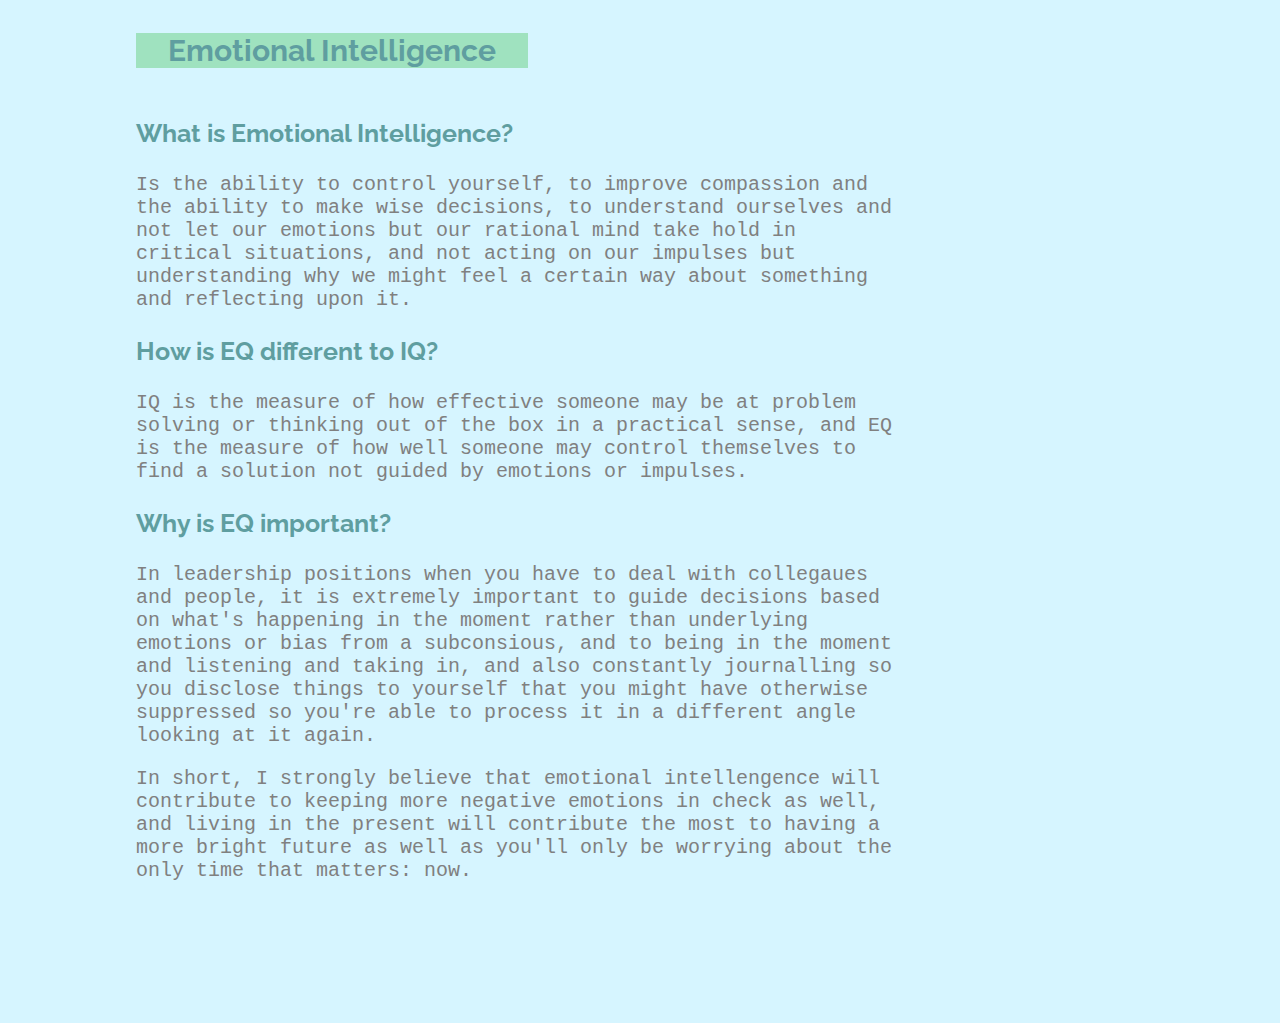
<file: blog/emotional-intelligence.html>
<!DOCTYPE html>
<html lang="en">
    <head>
        <meta charset="UTF-8">
        <meta name="viewport" content="width=device-width, initial-scale=1.0">
        <link href="../styles/main.css" rel="stylesheet" type="text/css">
        <link href="https://fonts.googleapis.com/css?family=Raleway" rel="stylesheet" type="text/css">
        <title>Emotional Intelligence</title>
    </head>
    <body>
      <div class="blog-box">
        <h2 class="blog-heading">Emotional Intelligence</h2>
          <h3>What is Emotional Intelligence?</h3>
            <p>Is the ability to control yourself, to improve compassion and the ability to make wise decisions, to understand ourselves and not let our emotions but our rational mind take hold in critical situations, and not acting on our impulses but understanding why we might feel a certain way about something and reflecting upon it.</p>
            
          <h3>How is EQ different to IQ?</h3>
            <p> IQ is the measure of how effective someone may be at problem solving or thinking out of the box in a practical sense, and EQ is the measure of how well someone may control themselves to find a solution not guided by emotions or impulses.</p>
            
          <h3>Why is EQ important?</h3>
            <p>In leadership positions when you have to deal with collegaues and people, it is extremely important to guide decisions based on what's happening in the moment rather than underlying emotions or bias from a subconsious, and to being in the moment and listening and taking in, and also constantly journalling so you disclose things to yourself that you might have otherwise suppressed so you're able to process it in a different angle looking at it again.</p>

            <p>In short, I strongly believe that emotional intellengence will contribute to keeping more negative emotions in check as well, and living in the present will contribute the most to having a more bright future as well as you'll only be worrying about the only time that matters: now. </p>
      </div>
    </body>
</html>
</file>
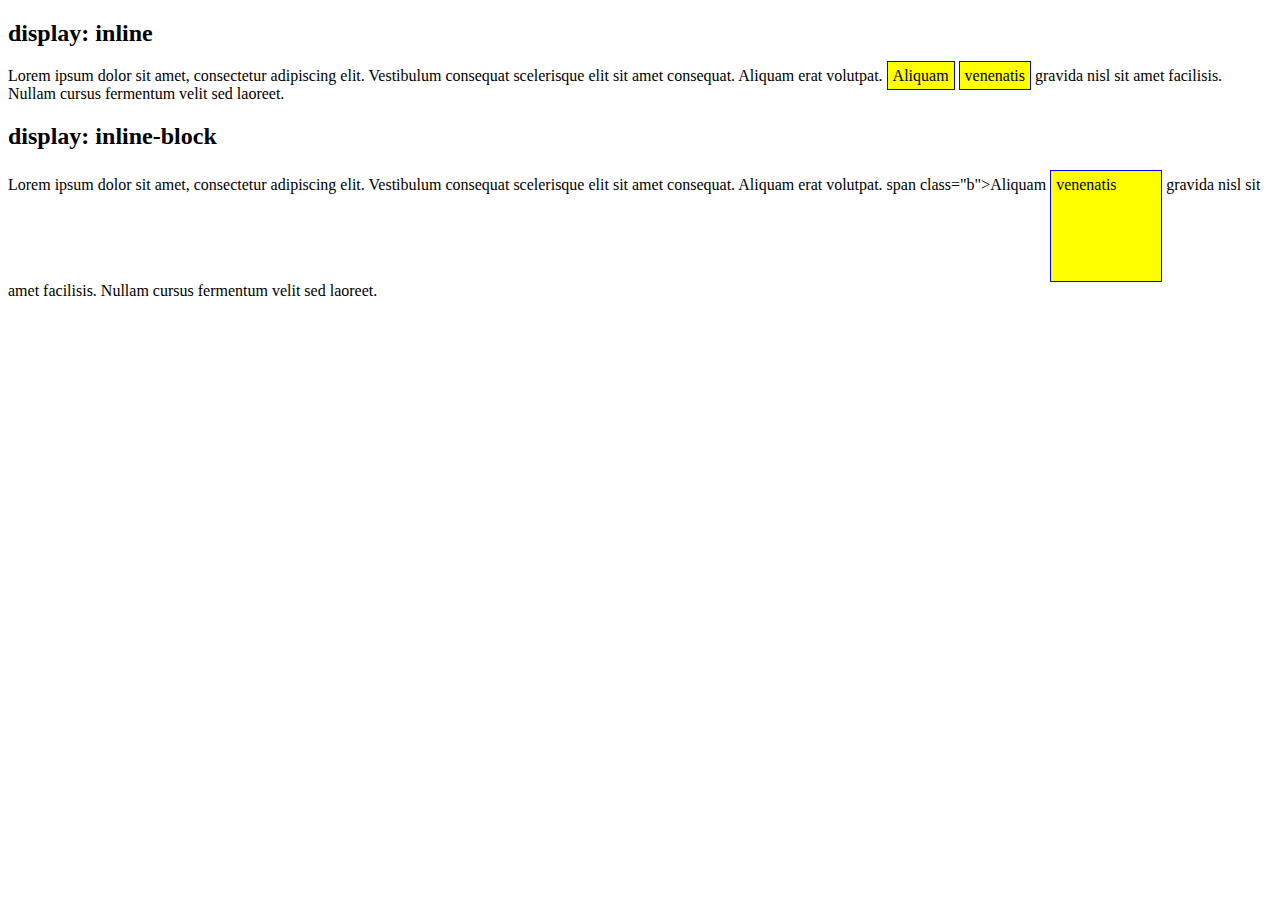
<file: blog/example-inline.html>
<!DOCTYPE html>
<html>
<head>
<style>
.a {
  display: inline; 
  width: 100px;
  height: 100px;
  padding: 5px;
  border: 1px solid blue;  
  background-color: yellow; 
}

.b {
  display: inline-block;
  width: 100px;
  height: 100px;
  padding: 5px;
  border: 1px solid blue;    
  background-color: yellow; 
}
</style>
</head>
<body>

<h2>display: inline</h2>
<div>Lorem ipsum dolor sit amet, consectetur adipiscing elit. Vestibulum consequat scelerisque elit sit amet consequat. Aliquam erat volutpat. 
  <span class="a">Aliquam</span> <span class="a">venenatis</span> gravida nisl sit amet facilisis. Nullam cursus fermentum velit sed laoreet. </div>

<h2>display: inline-block</h2>
<div>Lorem ipsum dolor sit amet, consectetur adipiscing elit. Vestibulum consequat scelerisque elit sit amet consequat. Aliquam erat volutpat. 
  span class="b">Aliquam</span> <span class="b">venenatis</span> gravida nisl sit amet facilisis. Nullam cursus fermentum velit sed laoreet. </div>

</body>
</html>
</file>
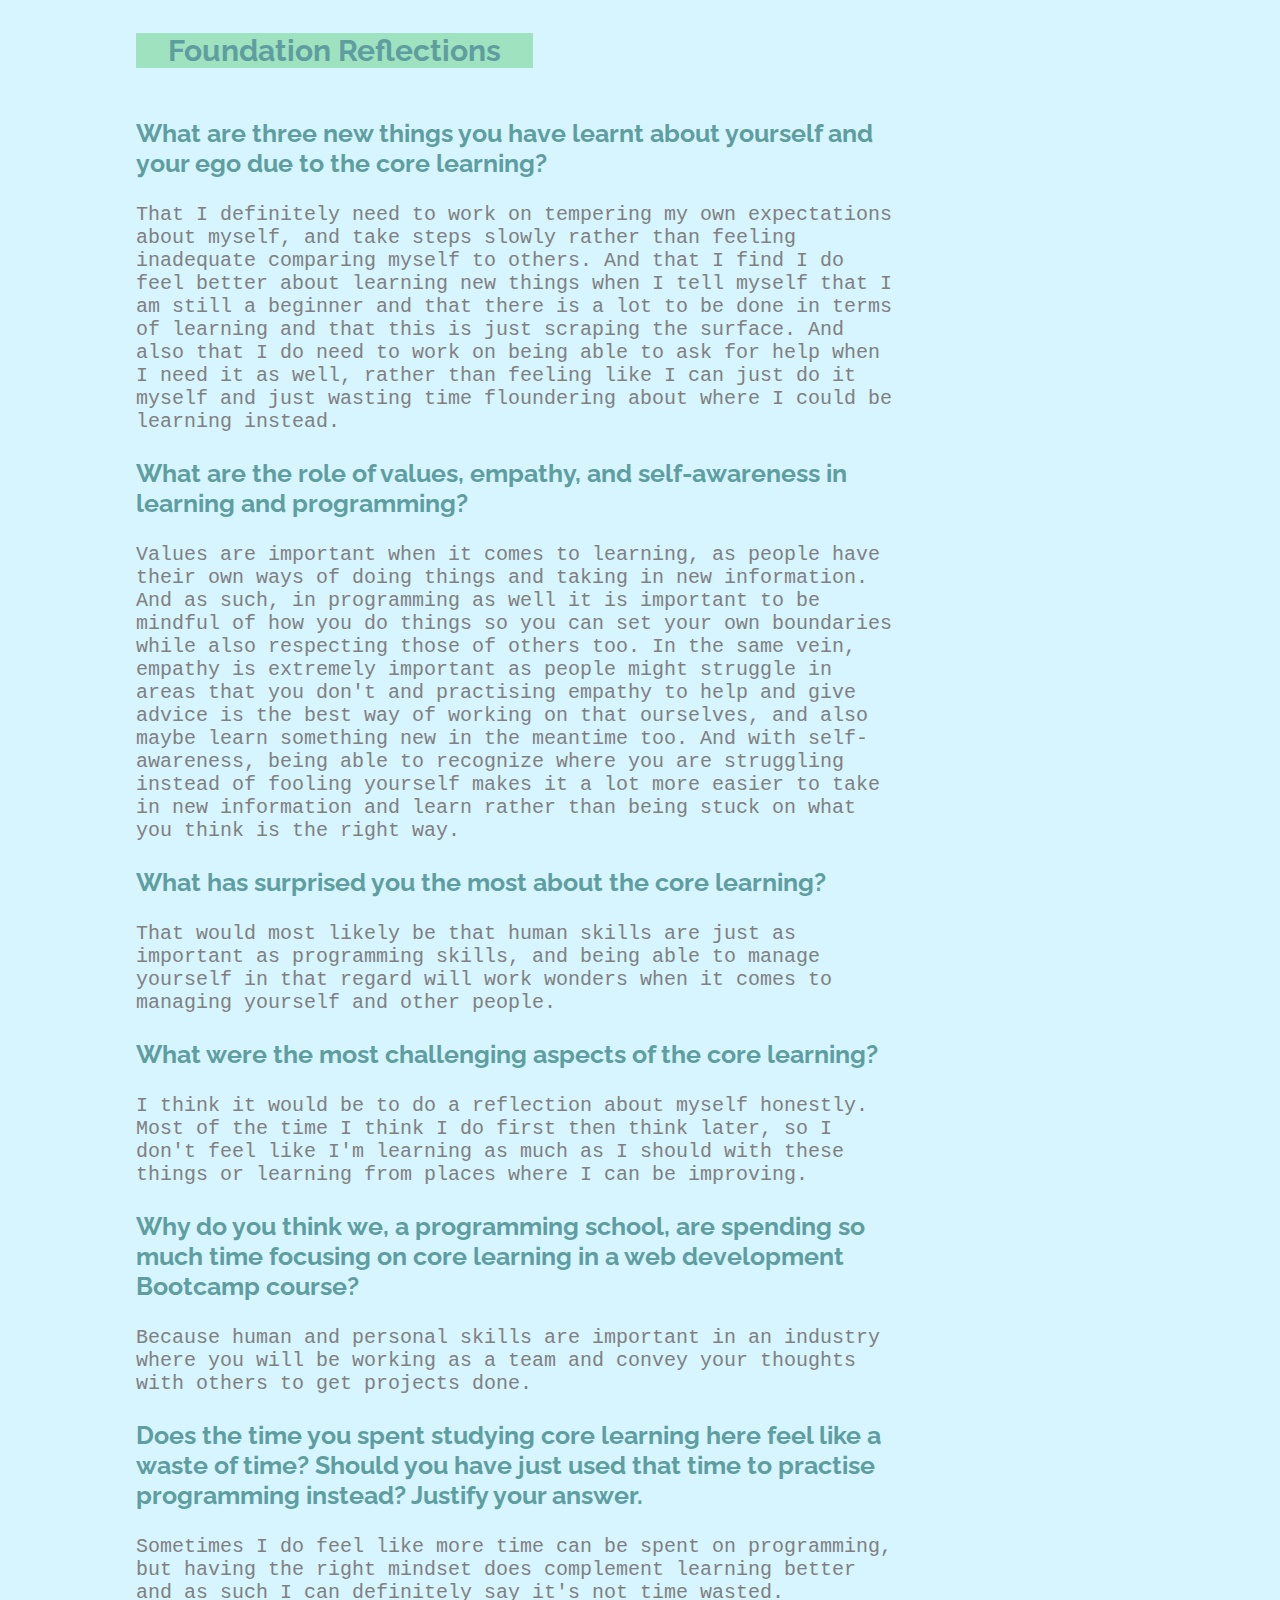
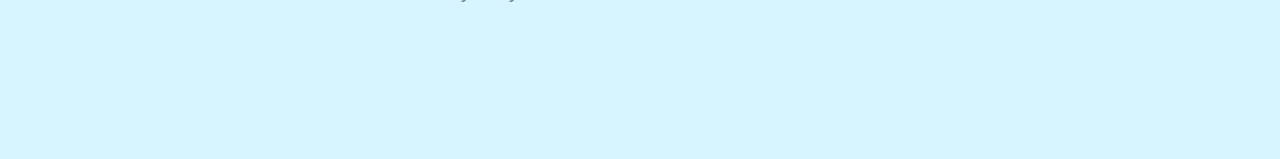
<file: blog/foundations-reflection.html>
<!DOCTYPE html>
<html lang="en">
    <head>
        <meta charset="UTF-8">
        <meta name="viewport" content="width=device-width, initial-scale=1.0">
        <link href="../styles/main.css" rel="stylesheet" type="text/css">
        <link href="https://fonts.googleapis.com/css?family=Raleway" rel="stylesheet" type="text/css">
        <title>Foundations Reflections</title>
    </head>
    <body>
        <div class="blog-box">
          <h2 class="blog-heading">Foundation Reflections</h2>
            <h3>What are three new things you have learnt about yourself and your ego due to the core learning?</h3>
              <p>
                That I definitely need to work on tempering my own expectations about myself, and take steps slowly rather than 
                feeling inadequate comparing myself to others. And that I find I do feel better about learning new things when 
                I tell myself that I am still a beginner and that there is a lot to be done in terms of learning and that this is
                just scraping the surface. And also that I do need to work on being able to ask for help when I need it as well, 
                rather than feeling like I can just do it myself and just wasting time floundering about where I could be learning 
                instead.
              </p>
            <h3>What are the role of values, empathy, and self-awareness in learning and programming?</h3>
              <p>
                Values are important when it comes to learning, as people have their own ways of doing things and taking in new 
                information. And as such, in programming as well it is important to be mindful of how you do things so you can 
                set your own boundaries while also respecting those of others too. In the same vein, empathy is extremely important
                as people might struggle in areas that you don't and practising empathy to help and give advice is the best way of 
                working on that ourselves, and also maybe learn something new in the meantime too. And with self-awareness, being 
                able to recognize where you are struggling instead of fooling yourself makes it a lot more easier to take in new 
                information and learn rather than being stuck on what you think is the right way.
              </p>
            <h3>What has surprised you the most about the core learning?</h3>
              <p>
                That would most likely be that human skills are just as important as programming skills, and being able to manage 
                yourself in that regard will work wonders when it comes to managing yourself and other people.
              </p>
            <h3>What were the most challenging aspects of the core learning?</h3>
              <p>
                I think it would be to do a reflection about myself honestly. Most of the time I think I do first then think later,
                so I don't feel like I'm learning as much as I should with these things or learning from places where I can be 
                improving.
              </p>
            <h3>Why do you think we, a programming school, are spending so much time focusing on core learning in a web development Bootcamp course?</h3>
              <p>
                Because human and personal skills are important in an industry where you will be working as a team and convey your thoughts with others to get projects done. 
              </p>
            <h3>Does the time you spent studying core learning here feel like a waste of time? Should you have just used that time to practise programming instead? Justify your answer.</h3>
              <p>Sometimes I do feel like more time can be spent on programming, but having the right mindset does complement learning better and as such I can definitely say it's not time wasted.</p>
        </div>
    </body>
</html>
</file>
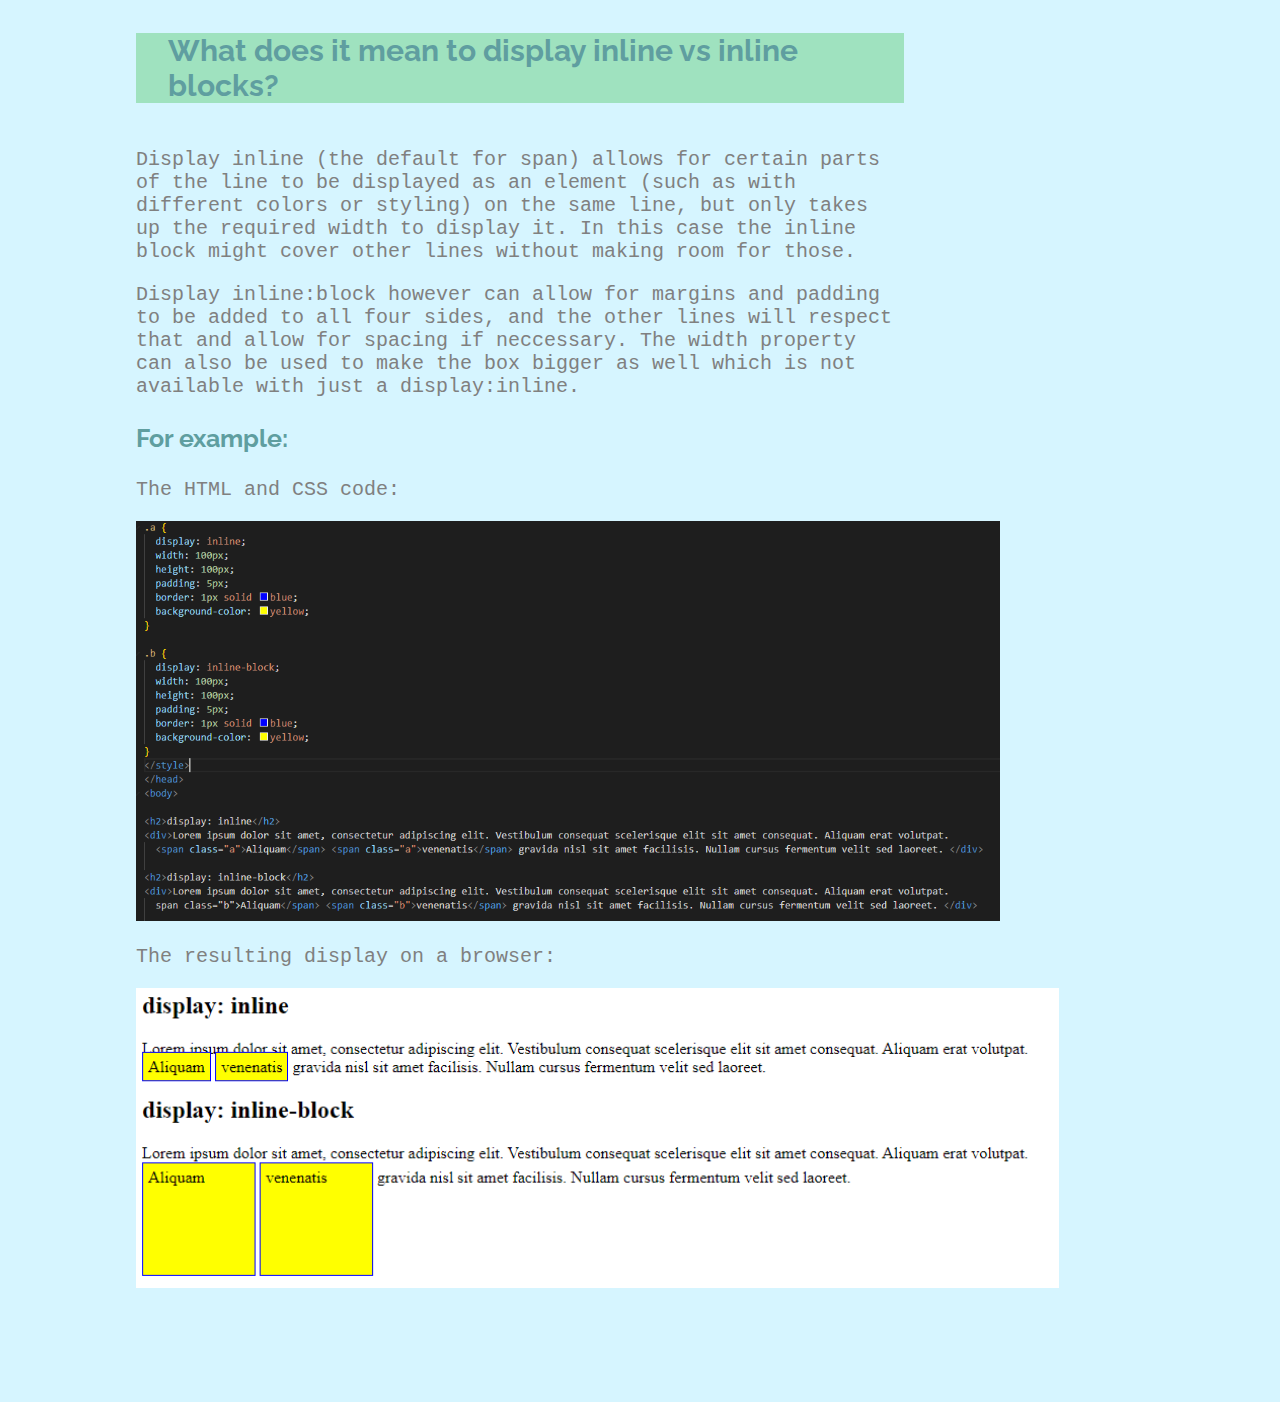
<file: blog/html-css.html>
<!DOCTYPE html>


<html>
  <head>
    <meta name="viewport" content="width=device-width, initial-scale=1" />
    <title>Kason's blog</title>
    <link rel="stylesheet" href="../styles/main.css">
    <link href="https://fonts.googleapis.com/css?family=Raleway" rel="stylesheet" type="text/css">
  </head>

  <body>
    <div class="blog-box">
      <h2 class="blog-heading">What does it mean to display inline vs inline blocks?</h2>
      <p>Display inline (the default for span) allows for certain parts of the line to be displayed as an element (such as with different colors or styling) on the same line, 
        but only takes up the required width to display it. In this case the inline block might cover other lines without making room for those. </p>
      <p>Display inline:block however can allow for margins and padding to be added to all four sides, and the other lines will respect that and allow for spacing if neccessary. The width property can also be used to make the box bigger as well which is not available with just a display:inline.</p>
      <h3>For example:</h3>
      <p>The HTML and CSS code:</p>
      <img src="../blog/example-inline-1.PNG" alt="Sample HTML code and CSS" style="height:400px;">
      <p>The resulting display on a browser:</p>
      <img src="../blog/example-inline-2.PNG" alt="Resulting display on a web browser" style="height:300px;">
    </div>
  </body>
</file>
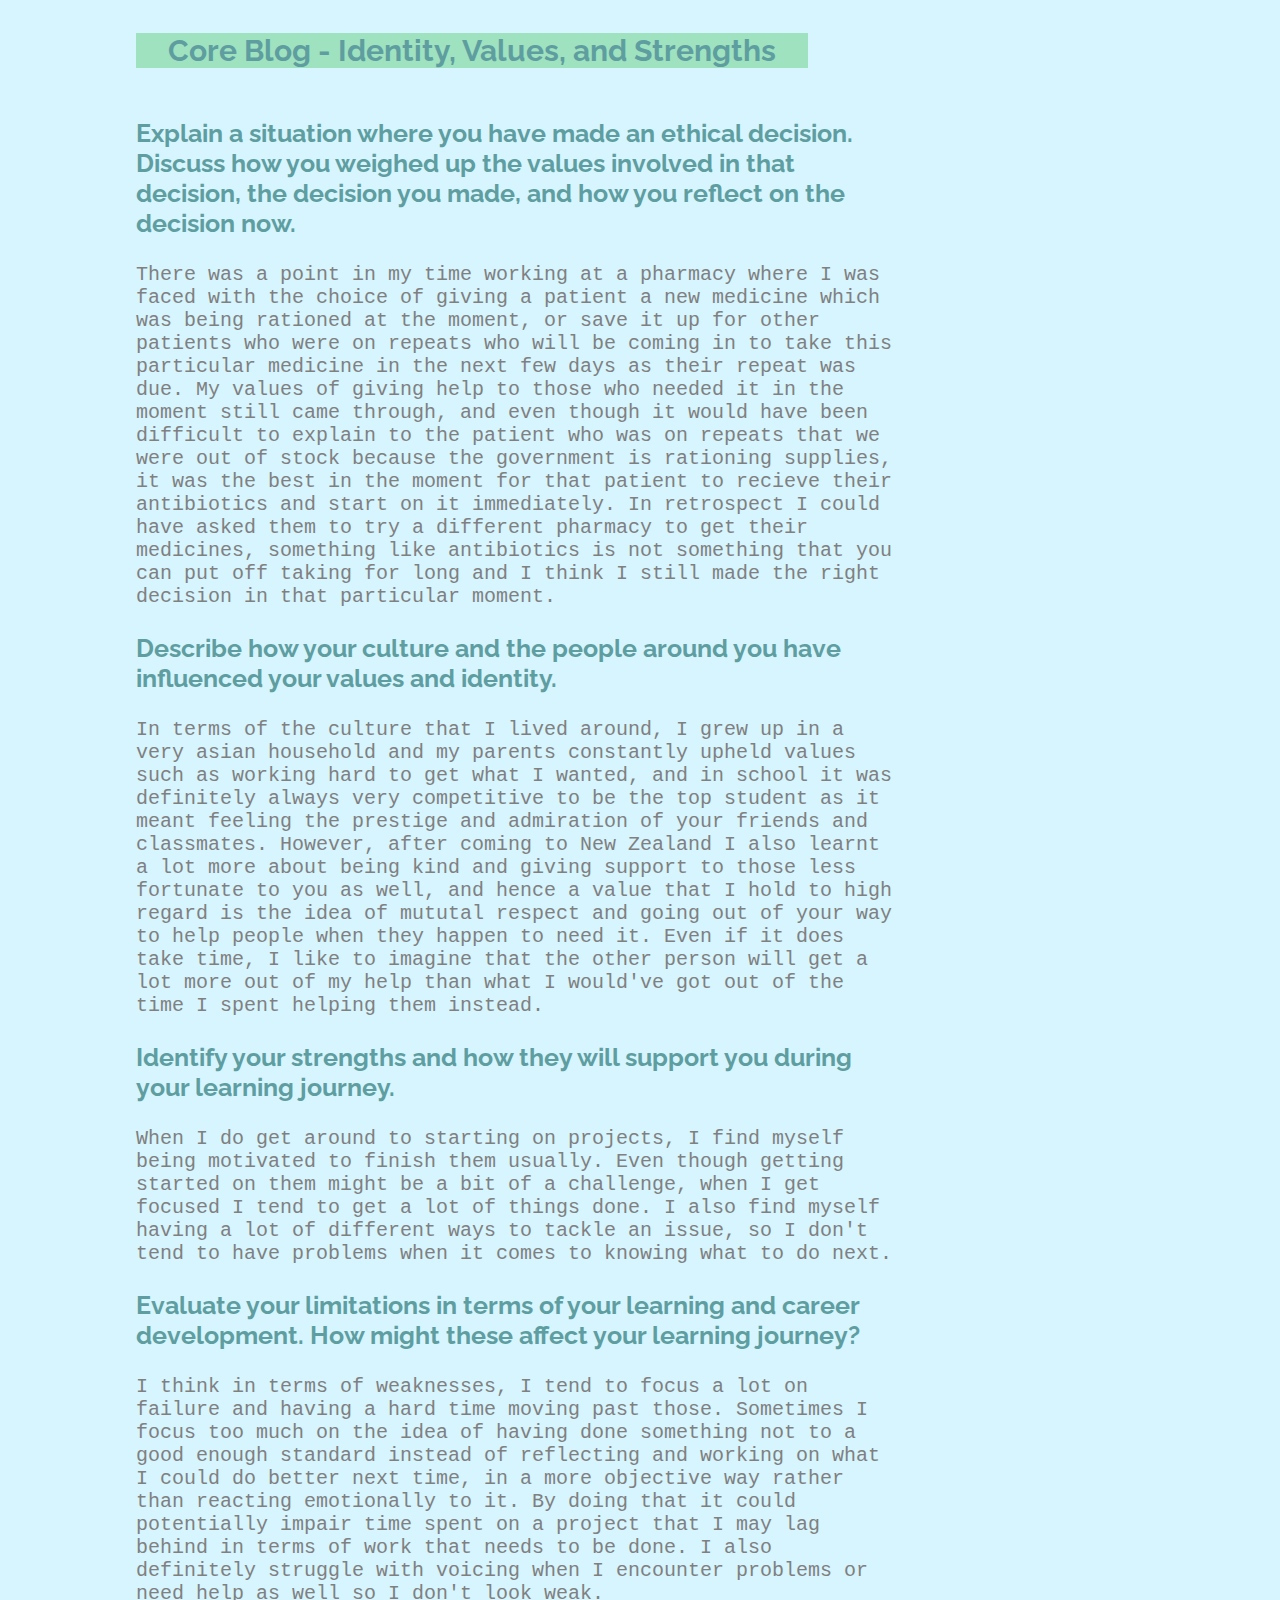
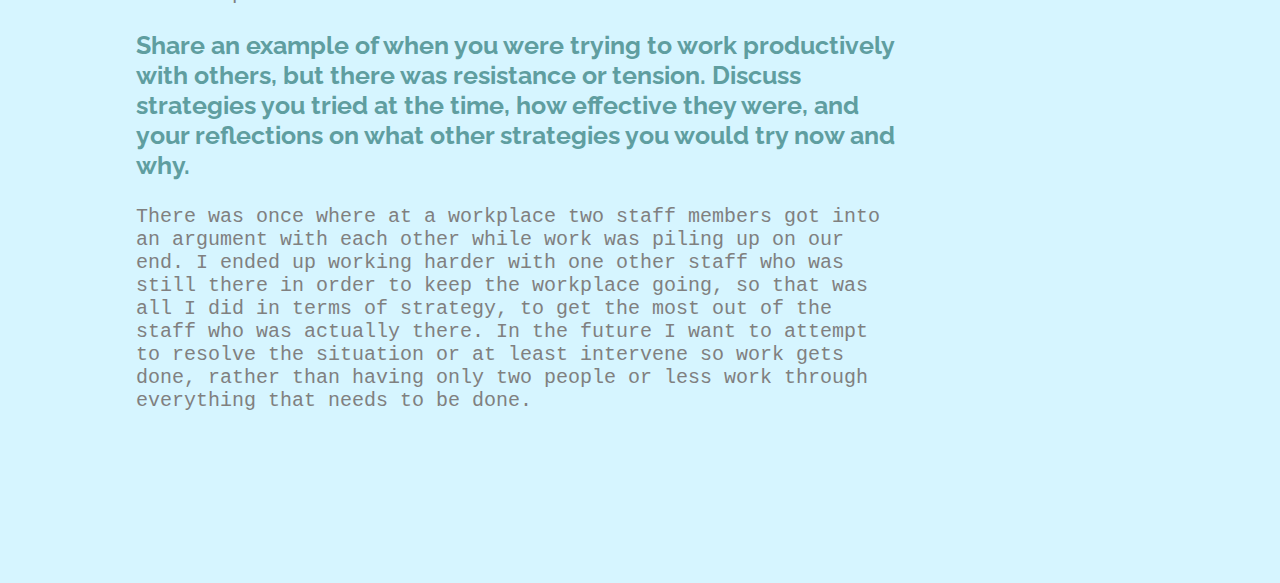
<file: blog/identity-values.html>
<!DOCTYPE html>
<html lang="en">
    <head>
        <meta charset="UTF-8">
        <meta name="viewport" content="width=device-width, initial-scale=1.0">
        <link href="../styles/main.css" rel="stylesheet" type="text/css">
        <link href="https://fonts.googleapis.com/css?family=Raleway" rel="stylesheet" type="text/css">
        <title>Identity, Values, and Strengths</title>
    </head>
    <body>
        <div class="blog-box">
          <h2 class="blog-heading">Core Blog - Identity, Values, and Strengths</h2>
            <h3>Explain a situation where you have made an ethical decision. Discuss how you weighed up the values involved in that decision, the decision you made, and how you reflect on the decision now.</h3>
              <p>There was a point in my time working at a pharmacy where I was faced with the choice of giving a patient a new medicine which was being rationed at the moment, or save it up for other patients who were on repeats who will be coming in to take this particular medicine in the next few days as their repeat was due. My values of giving help to those who needed it in the moment still came through, and even though it would have been difficult to explain to the patient who was on repeats that we were out of stock because the government is rationing supplies, it was the best in the moment for that patient to recieve their antibiotics and start on it immediately. In retrospect I could have asked them to try a different pharmacy to get their medicines, something like antibiotics is not something that you can put off taking for long and I think I still made the right decision in that particular moment.</p>
            <h3>Describe how your culture and the people around you have influenced your values and identity.</h3>
              <p>In terms of the culture that I lived around, I grew up in a very asian household and my parents constantly upheld values such as working hard to get what I wanted, and in school it was definitely always very competitive to be the top student as it meant feeling the prestige and admiration of your friends and classmates. However, after coming to New Zealand I also learnt a lot more about being kind and giving support to those less fortunate to you as well, and hence a value that I hold to high regard is the idea of mututal respect and going out of your way to help people when they happen to need it. Even if it does take time, I like to imagine that the other person will get a lot more out of my help than what I would've got out of the time I spent helping them instead.</p>
            <h3>Identify your strengths and how they will support you during your learning journey.</h3>
              <p>When I do get around to starting on projects, I find myself being motivated to finish them usually. Even though getting started on them might be a bit of a challenge, when I get focused I tend to get a lot of things done. I also find myself having a lot of different ways to tackle an issue, so I don't tend to have problems when it comes to knowing what to do next. </p>
            <h3>Evaluate your limitations in terms of your learning and career development. How might these affect your learning journey?</h3>
              <p>I think in terms of weaknesses, I tend to focus a lot on failure and having a hard time moving past those. Sometimes I focus too much on the idea of having done something not to a good enough standard instead of reflecting and working on what I could do better next time, in a more objective way rather than reacting emotionally to it. By doing that it could potentially impair time spent on a project that I may lag behind in terms of work that needs to be done. I also definitely struggle with voicing when I encounter problems or need help as well so I don't look weak.</p>
            <h3>Share an example of when you were trying to work productively with others, but there was resistance or tension. Discuss strategies you tried at the time, how effective they were, and your reflections on what other strategies you would try now and why.</h3>
              <p>There was once where at a workplace two staff members got into an argument with each other while work was piling up on our end. I ended up working harder with one other staff who was still there in order to keep the workplace going, so that was all I did in terms of strategy, to get the most out of the staff who was actually there. In the future I want to attempt to resolve the situation or at least intervene so work gets done, rather than having only two people or less work through everything that needs to be done. </p>
            </div>
    </body>
</html>
</file>
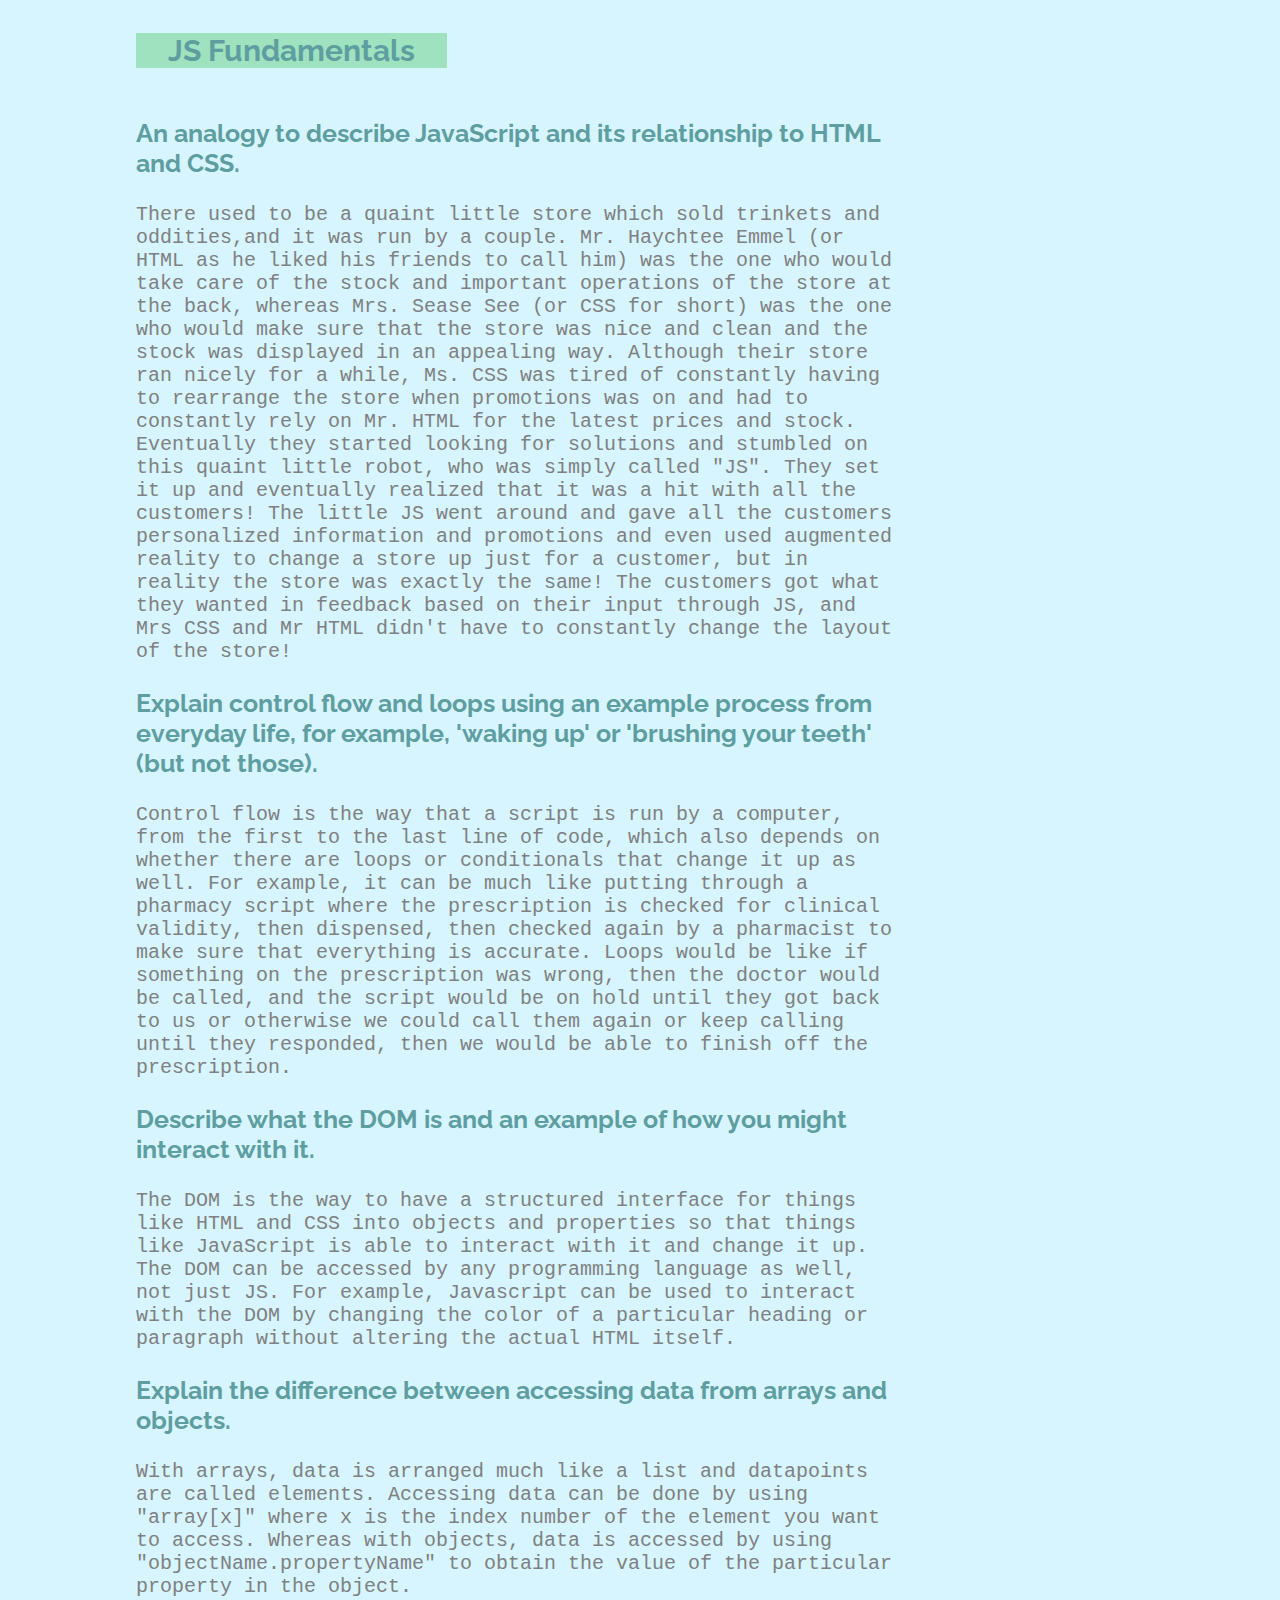
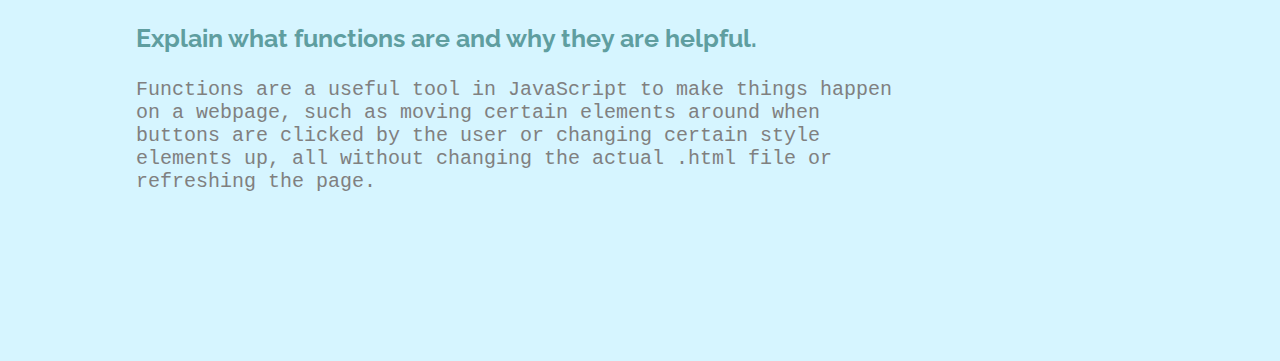
<file: blog/javascript-dom.html>
<!DOCTYPE html>


<html>
  <head>
    <meta name="viewport" content="width=device-width, initial-scale=1" />
    <title>JS fundamentals</title>
    <link rel="stylesheet" href="../styles/main.css">
    <link href="https://fonts.googleapis.com/css?family=Raleway" rel="stylesheet" type="text/css">
  </head>

  <body>
    <div class="blog-box">
      <h2 class="blog-heading">JS Fundamentals</h2>
      <h3>An analogy to describe JavaScript and its relationship to HTML and CSS.</h3>
        <p>There used to be a quaint little store which sold trinkets and oddities,and it was run by a couple. Mr. Haychtee Emmel 
          (or HTML as he liked his friends to call him) was the one who would take care of the stock and important operations of 
          the store at the back, whereas Mrs. Sease See (or CSS for short) was the one who would make sure that the store was nice
          and clean and the stock was displayed in an appealing way. Although their store ran nicely for a while, Ms. CSS was tired
          of constantly having to rearrange the store when promotions was on and had to constantly rely on Mr. HTML for the latest 
          prices and stock. Eventually they started looking for solutions and stumbled on this quaint little robot, who was simply
          called "JS". They set it up and eventually realized that it was a hit with all the customers! The little JS went around 
          and gave all the customers personalized information and promotions and even used augmented reality to change a store up
          just for a customer, but in reality the store was exactly the same! The customers got what they wanted in feedback
          based on their input through JS, and Mrs CSS and Mr HTML didn't have to constantly change the layout of the store!
        </p>
      <h3>Explain control flow and loops using an example process from everyday life, for example, 'waking up' or 'brushing your teeth' (but not those).</h3>
        <p>Control flow is the way that a script is run by a computer, from the first to the last line of code, which also depends on 
          whether there are loops or conditionals that change it up as well. For example, it can be much like putting through a pharmacy script where
          the prescription is checked for clinical validity, then dispensed, then checked again by a pharmacist to make sure that everything is accurate.
          Loops would be like if something on the prescription was wrong, then the doctor would be called, and the script would be on hold until they got back
          to us or otherwise we could call them again or keep calling until they responded, then we would be able to finish off the prescription.
        </p>
      <h3>Describe what the DOM is and an example of how you might interact with it.</h3>
        <p>The DOM is the way to have a structured interface for things like HTML and CSS into objects and properties so that things like JavaScript is able to 
          interact with it and change it up. The DOM can be accessed by any programming language as well, not just JS. For example, Javascript can be used to
          interact with the DOM by changing the color of a particular heading or paragraph without altering the actual HTML itself.
        </p>
      <h3>Explain the difference between accessing data from arrays and objects.</h3>
        <p>With arrays, data is arranged much like a list and datapoints are called elements. Accessing data can be done by 
          using "array[x]" where x is the index number of the element you want to access. Whereas with objects, data is accessed by 
          using "objectName.propertyName" to obtain the value of the particular property in the object.</p>
      <h3>Explain what functions are and why they are helpful.</h3>
        <p>Functions are a useful tool in JavaScript to make things happen on a webpage, such as moving certain elements around when buttons
          are clicked by the user or changing certain style elements up, all without changing the actual .html file or refreshing the page. </p>
    </div>
  </body>
</file>
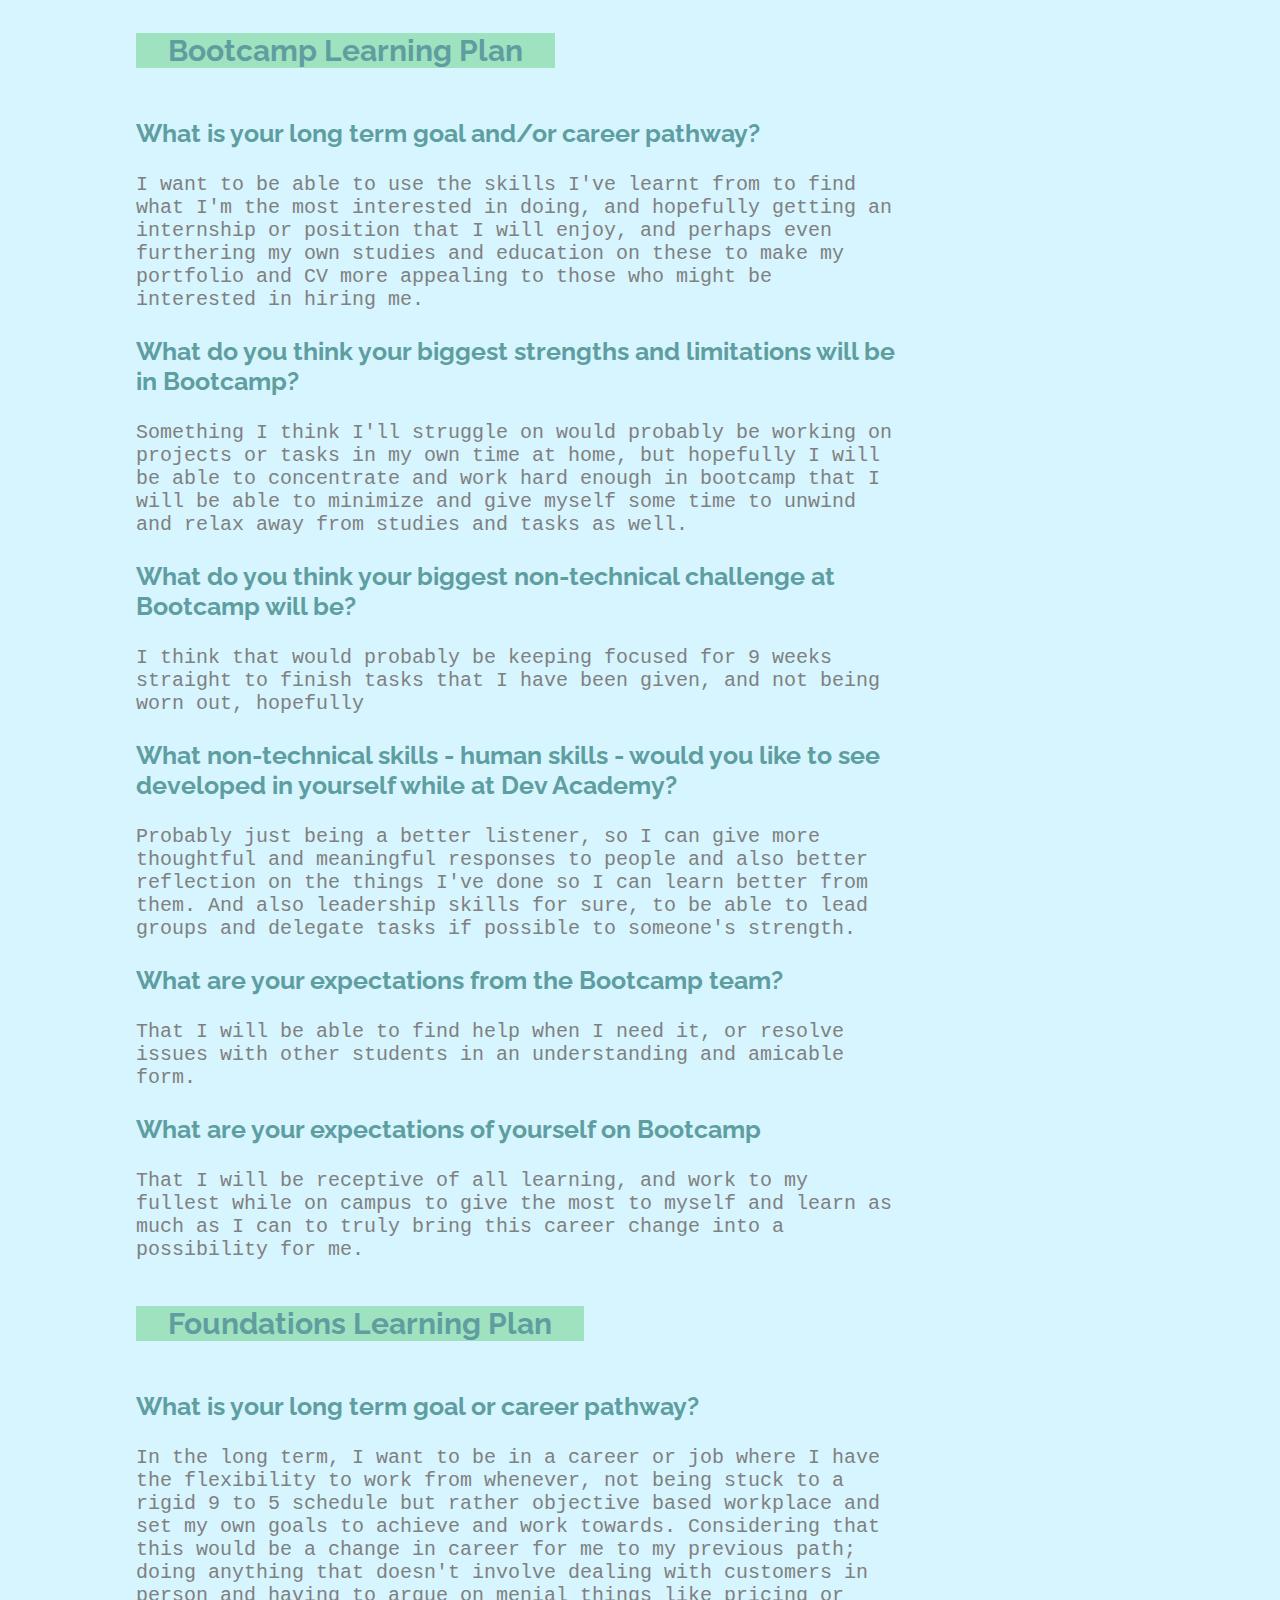
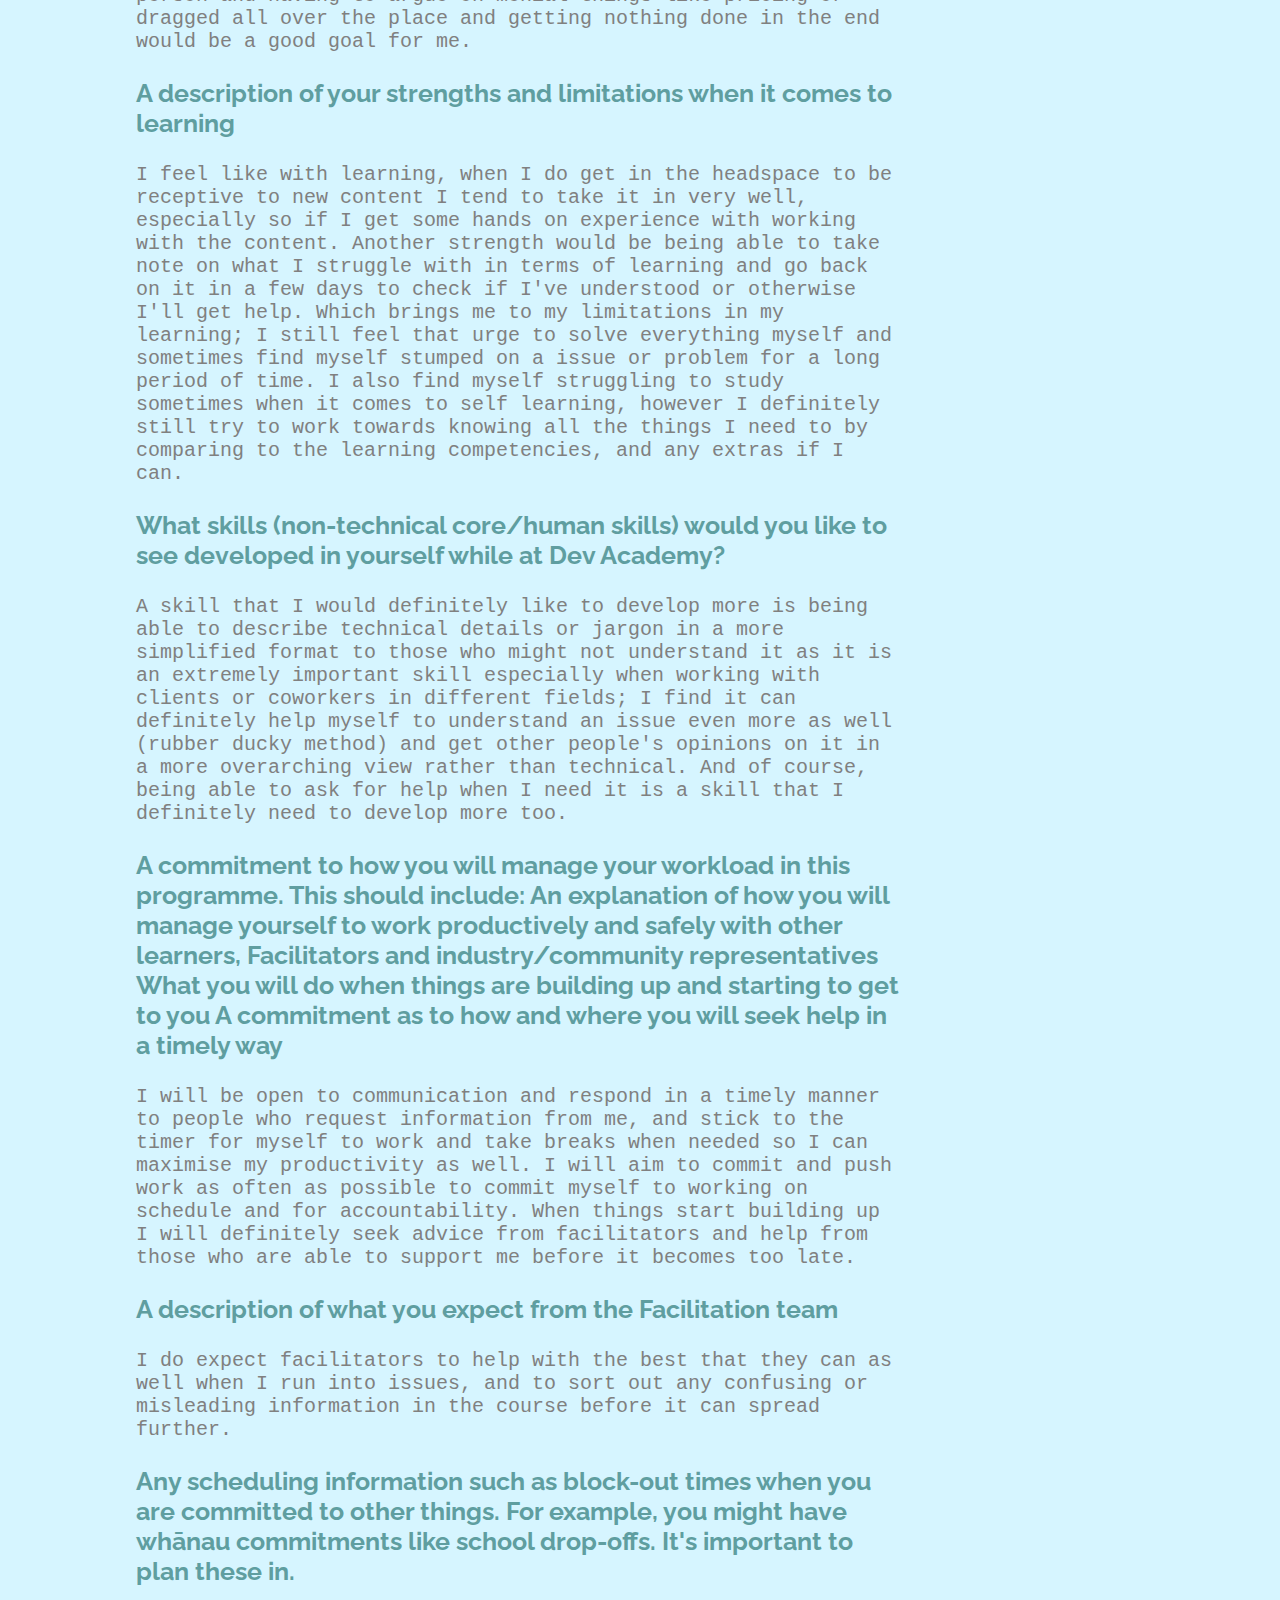
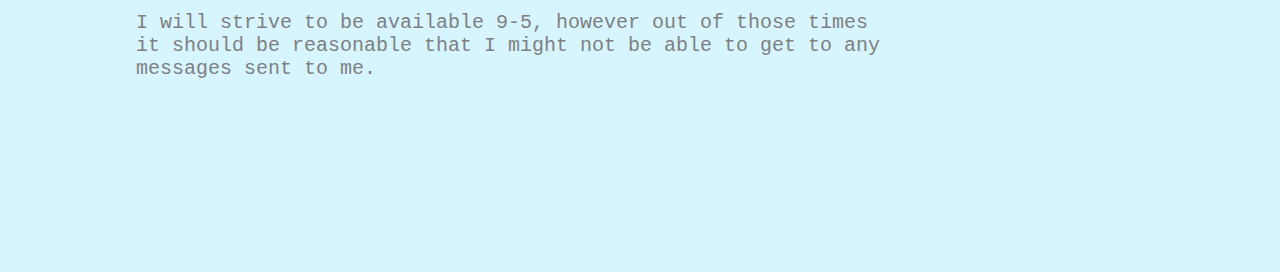
<file: blog/learning-plan.html>
<!DOCTYPE html>
<html lang="en">
    <head>
        <meta charset="UTF-8">
        <meta name="viewport" content="width=device-width, initial-scale=1.0">
        <link href="../styles/main.css" rel="stylesheet" type="text/css">
        <link href="https://fonts.googleapis.com/css?family=Raleway" rel="stylesheet" type="text/css">
        <title>Learning Plan</title>
    </head>
    <body>
      <div class="blog-box">
        <h2 class="blog-heading">Bootcamp Learning Plan</h2>
          <h3>What is your long term goal and/or career pathway?</h3>
            <p>
              I want to be able to use the skills I've learnt from to find what I'm the most interested in doing, and hopefully getting an internship or position that I will enjoy, and perhaps even furthering
              my own studies and education on these to make my portfolio and CV more appealing to those who might be interested in hiring me.
            </p>
          <h3>What do you think your biggest strengths and limitations will be in Bootcamp?</h3>
            <p>
              Something I think I'll struggle on would probably be working on projects or tasks in my own time at home, but hopefully I will be able to concentrate and work hard enough in bootcamp that I will be 
              able to minimize and give myself some time to unwind and relax away from studies and tasks as well.
            </p>
          <h3>What do you think your biggest non-technical challenge at Bootcamp will be?</h3>
            <p>
              I think that would probably be keeping focused for 9 weeks straight to finish tasks that I have been given, and not being worn out, hopefully
            </p>
          <h3>What non-technical skills - human skills - would you like to see developed in yourself while at Dev Academy?</h3>
            <p>
              Probably just being a better listener, so I can give more thoughtful and meaningful responses to people and also better reflection on the things I've done so I can learn better from them. And also
              leadership skills for sure, to be able to lead groups and delegate tasks if possible to someone's strength.
            </p>
          <h3>What are your expectations from the Bootcamp team?</h3>
            <p>
              That I will be able to find help when I need it, or resolve issues with other students in an understanding and amicable form.
            </p>
          <h3>What are your expectations of yourself on Bootcamp</h3>
            <p>
              That I will be receptive of all learning, and work to my fullest while on campus to give the most to myself and learn as much as I can to truly bring this career change into a possibility for me.
            </p>
        <h2 class="blog-heading">Foundations Learning Plan</h2>
          <h3>What is your long term goal or career pathway?</h3>
            <p>In the long term, I want to be in a career or job where I have the flexibility to work from whenever, not being stuck to a rigid 9 to 5 schedule but rather objective based workplace and set my own goals to achieve and work towards. Considering that this would be a change in career for me to my previous path; doing anything that doesn't involve dealing with customers in person and having to argue on menial things like pricing or dragged all over the place and getting nothing done in the end would be a good goal for me.</p>
          <h3>A description of your strengths and limitations when it comes to learning</h3>
            <p>I feel like with learning, when I do get in the headspace to be receptive to new content I tend to take it in very well, especially so if I get some hands on experience with working with the content. Another strength would be being able to take note on what I struggle with in terms of learning and go back on it in a few days to check if I've understood or otherwise I'll get help. Which brings me to my limitations in my learning; I still feel that urge to solve everything myself and sometimes find myself stumped on a issue or problem for a long period of time. I also find myself struggling to study sometimes when it comes to self learning, however I definitely still try to work towards knowing all the things I need to by comparing to the learning competencies, and any extras if I can.</p>
          <h3>What skills (non-technical core/human skills) would you like to see developed in yourself while at Dev Academy?</h3>
            <p>A skill that I would definitely like to develop more is being able to describe technical details or jargon in a more simplified format to those who might not understand it as it is an extremely important skill especially when working with clients or coworkers in different fields; I find it can definitely help myself to understand an issue even more as well (rubber ducky method) and get other people's opinions on it in a more overarching view rather than technical. And of course, being able to ask for help when I need it is a skill that I definitely need to develop more too.</p>
          <h3>A commitment to how you will manage your workload in this programme. This should include:

            An explanation of how you will manage yourself to work productively and safely with other learners, Facilitators and industry/community representatives
            What you will do when things are building up and starting to get to you
            A commitment as to how and where you will seek help in a timely way</h3>
            <p>I will be open to communication and respond in a timely manner to people who request information from me, and stick to the timer for myself to work and take breaks when needed so I can maximise my productivity as well. I will aim to commit and push work as often as possible to commit myself to working on schedule and for accountability. When things start building up I will definitely seek advice from facilitators and help from those who are able to support me before it becomes too late.</p>
          <h3>A description of what you expect from the Facilitation team</h3>
            <p>I do expect facilitators to help with the best that they can as well when I run into issues, and to sort out any confusing or misleading information in the course before it can spread further.</p>
          <h3>Any scheduling information such as block-out times when you are committed to other things. For example, you might have whānau commitments like school drop-offs. It's important to plan these in.</h3>
            <p>I will strive to be available 9-5, however out of those times it should be reasonable that I might not be able to get to any messages sent to me.</p>
      </div>

    </body>
</html>
</file>
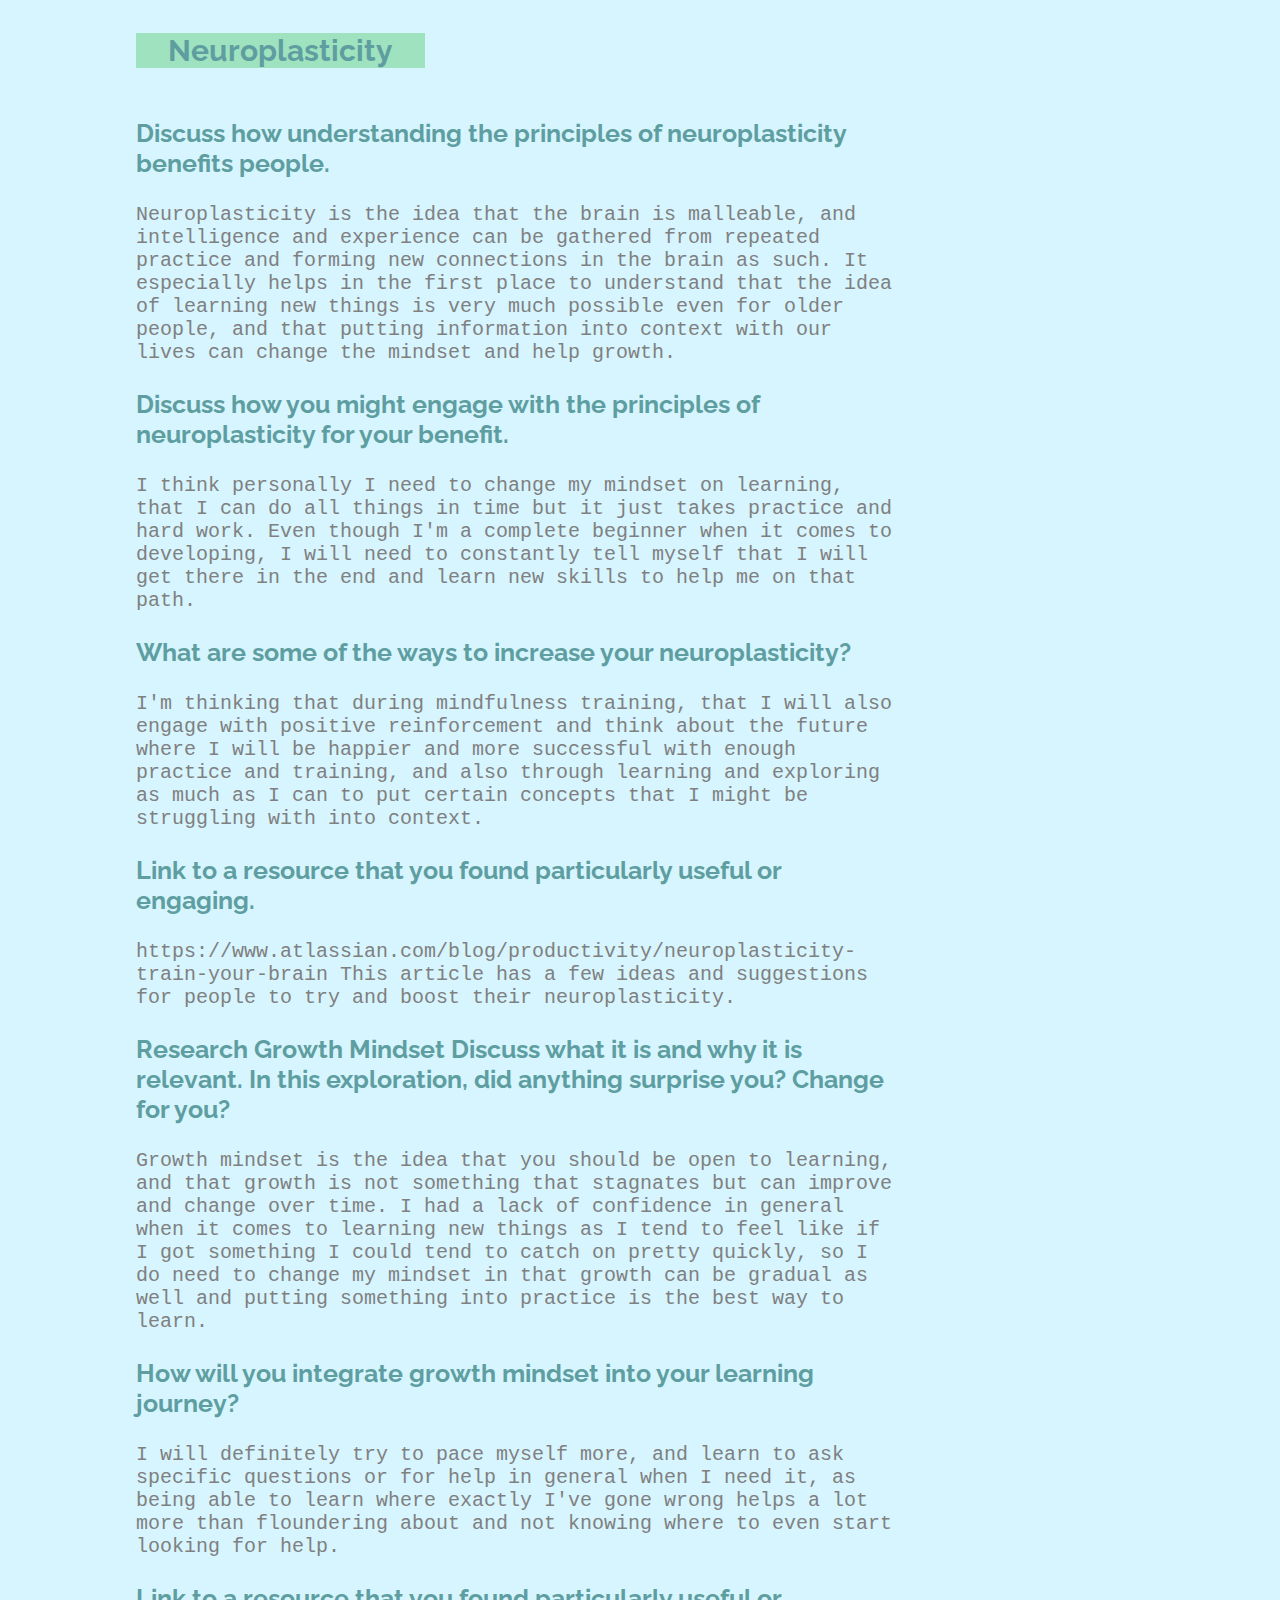
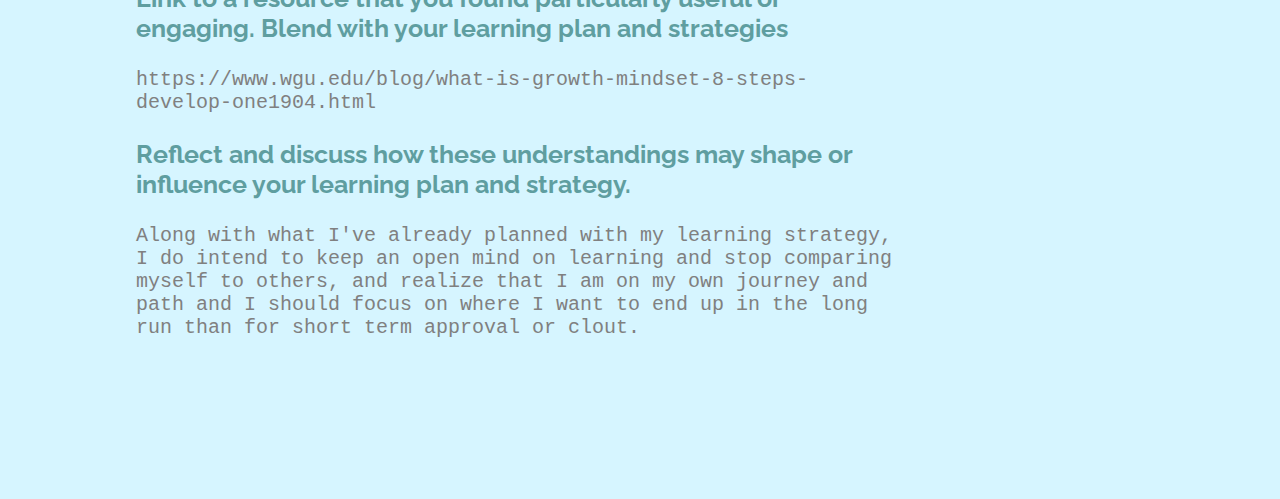
<file: blog/neuroplasticity.html>
<!DOCTYPE html>
<html>
  <head>
    <meta name="viewport" content="width=device-width, initial-scale=1" />
    <title>Kason's blog</title>
    <link rel="stylesheet" href="../styles/main.css">
    <link href="https://fonts.googleapis.com/css?family=Raleway" rel="stylesheet" type="text/css">
  </head>

  <body>
    <div class="blog-box">
      <h2 class="blog-heading">Neuroplasticity</h2>
        <h3>Discuss how understanding the principles of neuroplasticity benefits people.</h3>
          <p>
            Neuroplasticity is the idea that the brain is malleable, and intelligence and experience can be gathered from repeated practice and forming new connections in the brain as such. 
            It especially helps in the first place to understand that the idea of learning new things is very much possible even for older people, and that putting information into context 
            with our lives can change the mindset and help growth.
          </p>

        <h3>Discuss how you might engage with the principles of neuroplasticity for your benefit.</h3>
          <p>
            I think personally I need to change my mindset on learning, that I can do all things in time but it just takes practice and hard work. Even though I'm a complete beginner 
            when it comes to developing, I will need to constantly tell myself that I will get there in the end and learn new skills to help me on that path.
          </p>

        <h3>What are some of the ways to increase your neuroplasticity?</h3>
          <p>
            I'm thinking that during mindfulness training, that I will also engage with positive reinforcement and think about the future where I will be happier and more successful 
            with enough practice and training, and also through learning and exploring as much as I can to put certain concepts that I might be struggling with into context.
          </p>

        <h3>Link to a resource that you found particularly useful or engaging.</h3>
          <p>
            https://www.atlassian.com/blog/productivity/neuroplasticity-train-your-brain This article has a few ideas and suggestions for people to try and boost their neuroplasticity.
          </p>

        <h3>Research Growth Mindset

        Discuss what it is and why it is relevant.
        In this exploration, did anything surprise you? Change for you?</h3>
          <p>
            Growth mindset is the idea that you should be open to learning, and that growth is not something that stagnates but can improve and change over time. I had a lack of confidence 
            in general when it comes to learning new things as I tend to feel like if I got something I could tend to catch on pretty quickly, so I do need to change my mindset in that growth can be gradual as well and putting something into practice is the best way to learn.
          </p>

        <h3>How will you integrate growth mindset into your learning journey?</h3>
          <p>
            I will definitely try to pace myself more, and learn to ask specific questions or for help in general when I need it, as being able to learn where exactly I've gone wrong helps 
            a lot more than floundering about and not knowing where to even start looking for help.
          </p>

        <h3>Link to a resource that you found particularly useful or engaging.
            Blend with your learning plan and strategies</h3>
            <p>
              https://www.wgu.edu/blog/what-is-growth-mindset-8-steps-develop-one1904.html
            </p>

        <h3>Reflect and discuss how these understandings may shape or influence your learning plan and strategy.</h3>
            <p>
              Along with what I've already planned with my learning strategy, I do intend to keep an open mind on learning and stop comparing myself to others, and realize that I am on my 
              own journey and path and I should focus on where I want to end up in the long run than for short term approval or clout.
            </p>
    </div>
  </body>
</file>
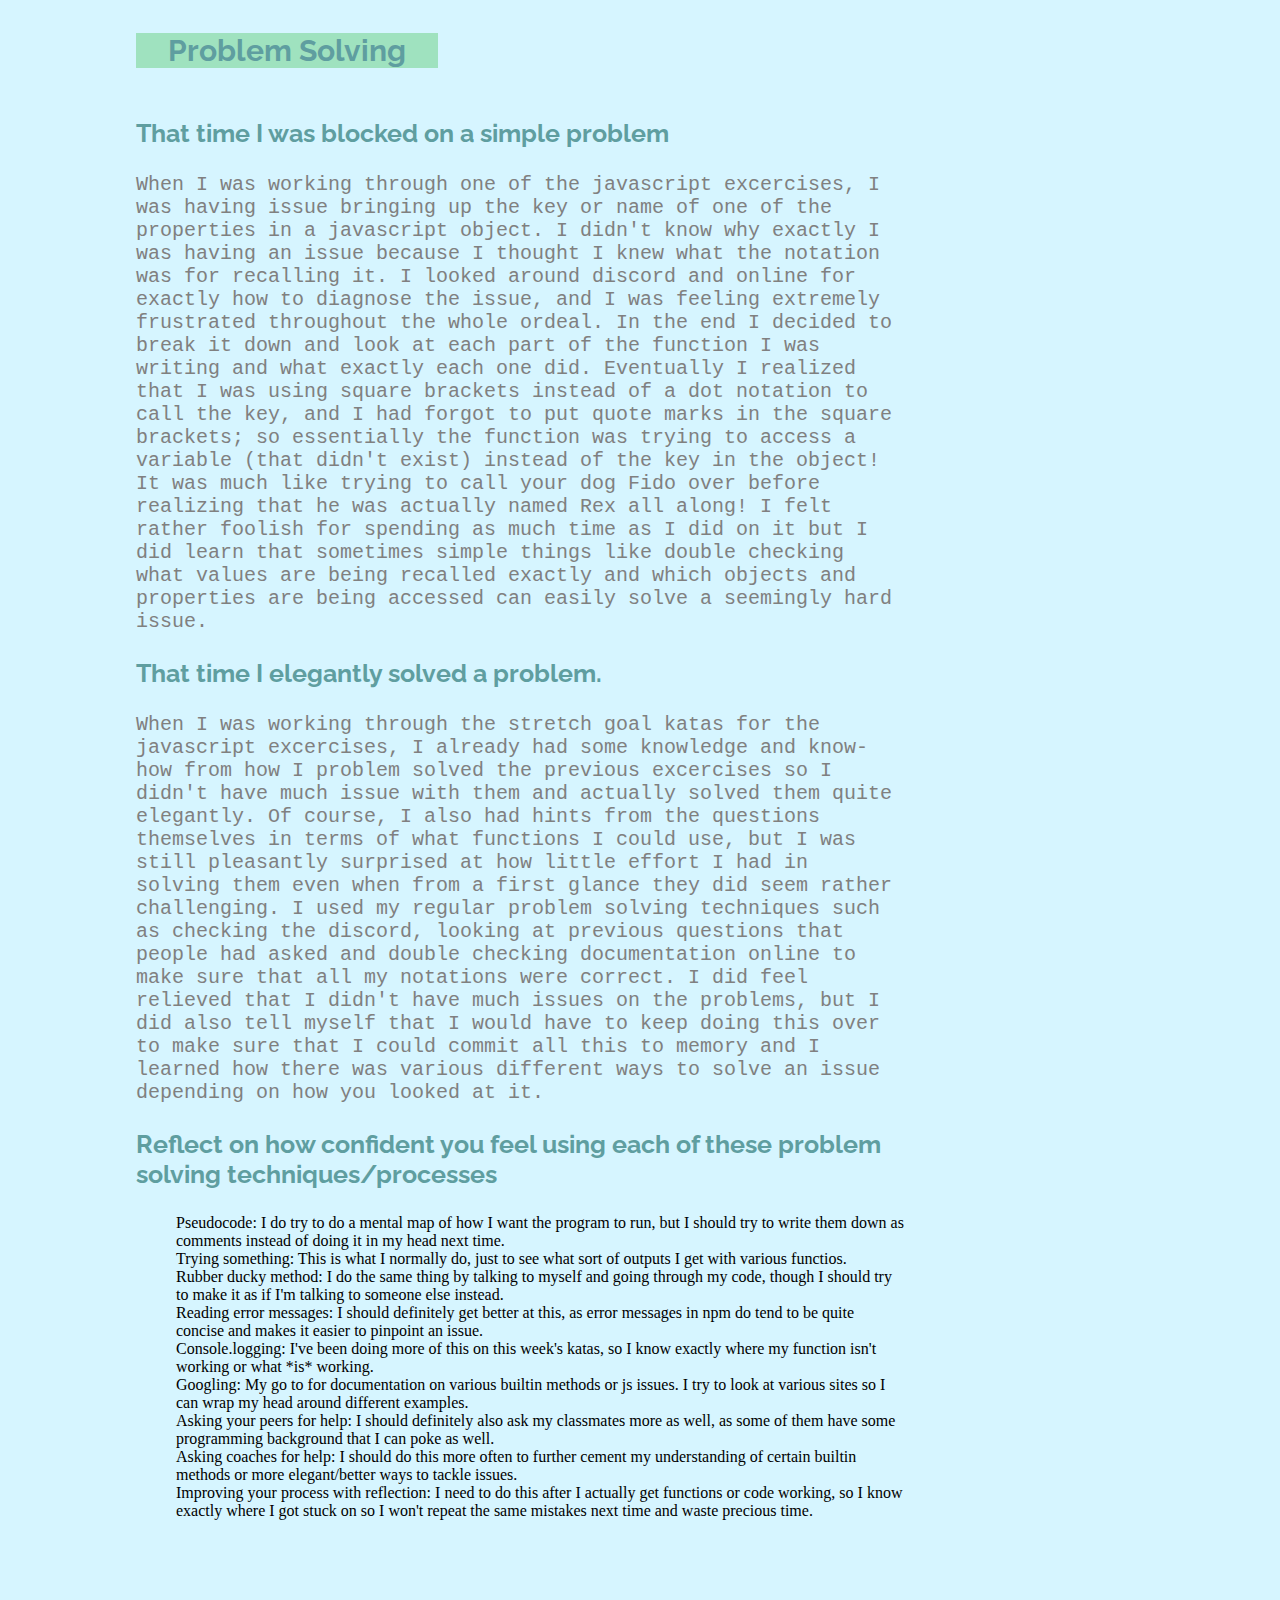
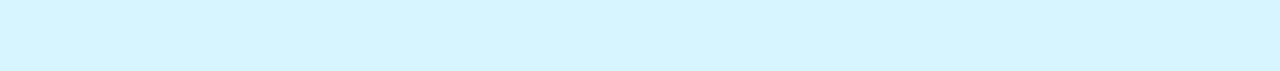
<file: blog/problem-solving.html>
<!DOCTYPE html>

<html>
  <head>
    <meta name="viewport" content="width=device-width, initial-scale=1" />
    <title>Kason's blog</title>
    <link rel="stylesheet" href="../styles/main.css">
    <link href="https://fonts.googleapis.com/css?family=Raleway" rel="stylesheet" type="text/css">
  </head>

  <body>
    <div class="blog-box">
      <h2 class="blog-heading">Problem Solving</h2>
      <h3>That time I was blocked on a simple problem</h3>
        <p>
          When I was working through one of the javascript excercises, I was having issue bringing up the key or name of one of the properties in a javascript object. I didn't know
          why exactly I was having an issue because I thought I knew what the notation was for recalling it. I looked around discord and online for exactly how to diagnose the issue,
          and I was feeling extremely frustrated throughout the whole ordeal. In the end I decided to break it down and look at each part of the function I was writing and what exactly
          each one did. Eventually I realized that I was using square brackets instead of a dot notation to call the key, and I had forgot to put quote marks in the square brackets; so
          essentially the function was trying to access a variable (that didn't exist) instead of the key in the object! It was much like trying to call your dog Fido over before realizing
          that he was actually named Rex all along! I felt rather foolish for spending as much time as I did on it but I did learn that sometimes simple things like double checking what 
          values are being recalled exactly and which objects and properties are being accessed can easily solve a seemingly hard issue. 
        </p>
      <h3>That time I elegantly solved a problem.</h3>
        <p>
          When I was working through the stretch goal katas for the javascript excercises, I already had some knowledge and know-how from how I problem solved the previous excercises so 
          I didn't have much issue with them and actually solved them quite elegantly. Of course, I also had hints from the questions themselves in terms of what functions I could use, but 
          I was still pleasantly surprised at how little effort I had in solving them even when from a first glance they did seem rather challenging. I used my regular problem solving techniques
          such as checking the discord, looking at previous questions that people had asked and double checking documentation online to make sure that all my notations were correct. I did feel
          relieved that I didn't have much issues on the problems, but I did also tell myself that I would have to keep doing this over to make sure that I could commit all this to memory and 
          I learned how there was various different ways to solve an issue depending on how you looked at it.
        </p>
      <h3>Reflect on how confident you feel using each of these problem solving techniques/processes</h3>
        <ul>
          <li>Pseudocode: I do try to do a mental map of how I want the program to run, but I should try to write them down as comments instead of doing it in my head next time.</li>
          <li>Trying something: This is what I normally do, just to see what sort of outputs I get with various functios.</li>
          <li>Rubber ducky method: I do the same thing by talking to myself and going through my code, though I should try to make it as if I'm talking to someone else instead.</li>
          <li>Reading error messages: I should definitely get better at this, as error messages in npm do tend to be quite concise and makes it easier to pinpoint an issue.</li>
          <li>Console.logging: I've been doing more of this on this week's katas, so I know exactly where my function isn't working or what *is* working.</li>
          <li>Googling: My go to for documentation on various builtin methods or js issues. I try to look at various sites so I can wrap my head around different examples.</li>
          <li>Asking your peers for help: I should definitely also ask my classmates more as well, as some of them have some programming background that I can poke as well.</li>
          <li>Asking coaches for help: I should do this more often to further cement my understanding of certain builtin methods or more elegant/better ways to tackle issues.</li>
          <li>Improving your process with reflection: I need to do this after I actually get functions or code working, so I know exactly where I got stuck on so I won't repeat the same mistakes next time and waste precious time.</li>
        </ul>
    </div>
  </body>
</file>
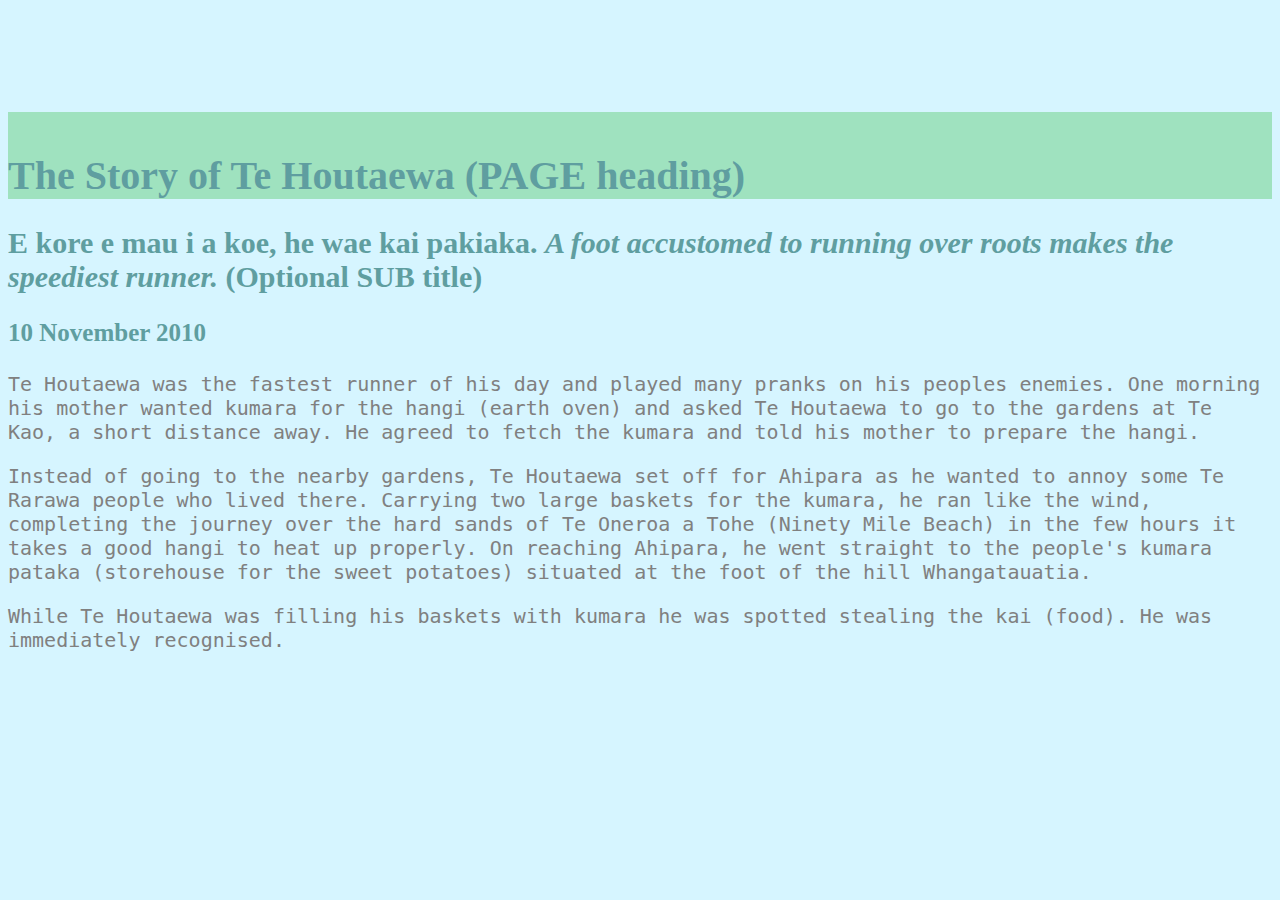
<file: blog/te-houtaewa-template.html>
<!DOCTYPE html>
<html>
  <head>
    <title>Stories and Legends (PAGE title) </title>
    <meta charset="UTF-8">
    <link href="../styles/main.css" rel="stylesheet" type="text/css">
  </head>
  
  <body>
    <h1>The Story of Te Houtaewa (PAGE heading)</h1>
    <h2>E kore e mau i a koe, he wae kai pakiaka. <em>A foot accustomed to running over roots makes the speediest runner.</em> (Optional SUB title) </h2>
    <h3>10 November 2010</h3>
    
    <p>
      Te Houtaewa was the fastest runner of his day and played many pranks on his peoples enemies. One morning his mother wanted kumara for the hangi (earth oven) and asked Te Houtaewa to go to the gardens at Te Kao, a short distance away. He agreed to fetch the kumara and told his mother to prepare the hangi.
    </p>
    <p>
      Instead of going to the nearby gardens, Te Houtaewa set off for Ahipara as he wanted to annoy some Te Rarawa people who lived there. Carrying two large baskets for the kumara, he ran like the wind, completing the journey over the hard sands of Te Oneroa a Tohe (Ninety Mile Beach) in the few hours it takes a good hangi to heat up properly. On reaching Ahipara, he went straight to the people's kumara pataka (storehouse for the sweet potatoes) situated at the foot of the hill Whangatauatia.
    </p>
    <p>
      While Te Houtaewa was filling his baskets with kumara he was spotted stealing the kai (food). He was immediately recognised.
    </p>
    
    <!-- this is a comment. -->
  
  </body>
</html>
</file>
<file: styles/main.css>
@media (min-width: 320px) {
  .smaller-image {
    width: 100px;
  }
}
@media (min-width: 768px) {
  .smaller-image {
    width: 200px;
  }
}
body {
  background-color: rgb(214, 245, 255);
}
ul {
  list-style: none;
}
h1 {
  color: cadetblue;
  font-size: 40px;
  font-family: Raleway;
  background-color: #9FE2BF;
  padding-top: 40px;
  margin-top: 7rem;
}
h2 {
  color: cadetblue;
  font-size: 30px;
  font-family: Raleway;
}
h3 {
  color: cadetblue;
  font-size: 25px;
  font-family: Raleway;
}
p {
  color: gray;
  font-size: 20px;
  font-family: monospace;
}
a {
  color: gray;
  font-size: 20px;
  font-family: monospace;
}
td, th {
  border: 1px solid darkblue;
  text-align: left;
  padding: 8px;
}
.blog-box {
  display: inline-block;
  width: 60vw;
  margin-left: 10vw;
  margin-bottom: 10vh;
}
.default-text {
  color: rgb(128, 128, 128);
  font-size: 20px;
  font-family: monospace;
}
.blog-heading {
  display:inline-block;
  background-color: #9FE2BF;
  padding: 0rem 2rem 0rem 2rem;
}
.smaller-image {
  width: 400px;
  position: relative; 
  left: 40px;
}
.nav {
  display: flex;
  justify-content: flex-end;
  position: fixed;
  top: 0;
  left: 0;
  width: 100%;
  background-color: rgb(255, 223, 163);
  box-shadow: 0 2px 0 rgba(0, 0, 0, 0.4);
  z-index: 10;
}
.nav-list {
  display: flex;
  margin-right: 2rem;
}
.nav-list a {
  display: block;
  font-size: 1.2rem;
  padding: 1rem;
}

.nav-list a:hover {
  background: var(--main-blue);
}
.contact {
  padding-right: 2rem;
}
</file>
